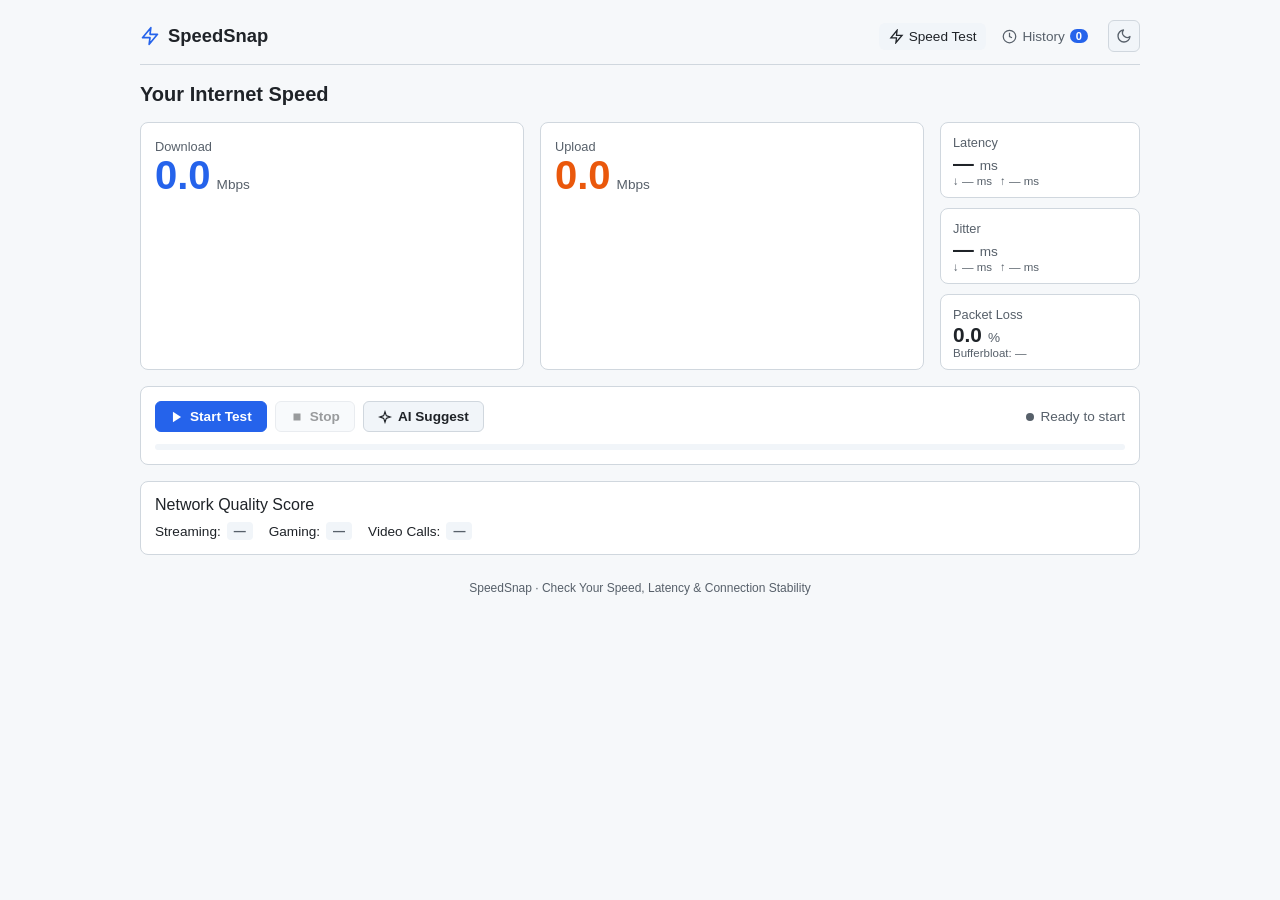
<file: index.html>
<!DOCTYPE html>
<html lang="en">
  <head>
    <meta charset="UTF-8">
    <meta name="viewport" content="width=device-width, initial-scale=1.0">
    <meta name="description" content="SpeedSnap — Cloudflare-style Internet Speed and Network Quality Test">
    <title>SpeedSnap — Internet Speed Test</title>
    <link rel="preconnect" href="https://fonts.googleapis.com">
    <link rel="preconnect" href="https://fonts.gstatic.com" crossorigin>
    <link href="https://fonts.googleapis.com/css2?family=Inter:wght@400;500;600;700;800&display=swap" rel="stylesheet">
    <link rel="stylesheet" href="css/style.css">
    <script src="js/theme.js"></script>
  </head>
  <body>
    <div class="app-container">
      <header class="navbar">
        <div class="brand">
          <svg class="brand-icon" viewBox="0 0 24 24" fill="none" stroke="currentColor" stroke-width="2" stroke-linecap="round" stroke-linejoin="round">
            <polygon points="13 2 3 14 12 14 11 22 21 10 12 10 13 2" />
          </svg>
          <span class="brand-title">SpeedSnap</span>
        </div>
        <div class="nav-right">
          <nav class="nav-links">
            <a href="index.html" class="nav-link active">
              <svg viewBox="0 0 24 24" width="15" height="15" fill="none" stroke="currentColor" stroke-width="2">
                <polygon points="13 2 3 14 12 14 11 22 21 10 12 10 13 2" />
              </svg>
              <span>Speed Test</span>
            </a>
            <a href="history.html" class="nav-link">
              <svg viewBox="0 0 24 24" width="15" height="15" fill="none" stroke="currentColor" stroke-width="2">
                <circle cx="12" cy="12" r="10"></circle>
                <polyline points="12 6 12 12 16 14"></polyline>
              </svg>
              <span>History</span>
              <span id="navHistoryCount" class="nav-count-badge">0</span>
            </a>
          </nav>
          <button id="themeToggleBtn" class="theme-toggle-btn" aria-label="Toggle Theme" title="Toggle Theme"></button>
        </div>
      </header>

      <main class="main-content">
        <div class="title-heading">
          <h1>Your Internet Speed</h1>
        </div>

        <section class="metrics-grid">
          <div class="metric-column download-column">
            <div class="metric-header">
              <span class="metric-label">Download</span>
              <div class="metric-value-row">
                <span id="downloadSpeed" class="primary-number">0.0</span>
                <span class="metric-unit">Mbps</span>
              </div>
            </div>
            <div class="canvas-container">
              <canvas id="downloadCanvas"></canvas>
            </div>
          </div>

          <div class="metric-column upload-column">
            <div class="metric-header">
              <span class="metric-label">Upload</span>
              <div class="metric-value-row">
                <span id="uploadSpeed" class="primary-number">0.0</span>
                <span class="metric-unit">Mbps</span>
              </div>
            </div>
            <div class="canvas-container">
              <canvas id="uploadCanvas"></canvas>
            </div>
          </div>

          <div class="stats-column">
            <div class="stat-card">
              <span class="stat-label">Latency</span>
              <div class="stat-value-row">
                <span id="latencyValue">—</span>
                <span class="stat-unit">ms</span>
              </div>
              <div class="stat-range-row">
                <span id="latencyMin">↓ — ms</span>
                <span id="latencyMax">↑ — ms</span>
              </div>
            </div>

            <div class="stat-card">
              <span class="stat-label">Jitter</span>
              <div class="stat-value-row">
                <span id="jitterValue">—</span>
                <span class="stat-unit">ms</span>
              </div>
              <div class="stat-range-row">
                <span id="jitterMin">↓ — ms</span>
                <span id="jitterMax">↑ — ms</span>
              </div>
            </div>

            <div class="stat-card">
              <span class="stat-label">Packet Loss</span>
              <div class="stat-value-row">
                <span id="packetLossValue">0.0</span>
                <span class="stat-unit">%</span>
              </div>
              <div class="stat-range-row">
                <span id="bufferbloatSummary">Bufferbloat: —</span>
              </div>
            </div>
          </div>
        </section>

        <section class="control-panel">
          <div class="button-group">
            <button id="startButton" class="action-button primary-action">
              <svg viewBox="0 0 24 24" width="14" height="14" fill="currentColor">
                <polygon points="5 3 19 12 5 21 5 3"/>
              </svg>
              Start Test
            </button>
            <button id="stopButton" class="action-button secondary-action" disabled>
              <svg viewBox="0 0 24 24" width="14" height="14" fill="currentColor">
                <rect x="6" y="6" width="12" height="12"/>
              </svg>
              Stop
            </button>
            <button id="aiSuggestButton" class="action-button ai-suggest-btn" title="Get AI network suggestions">
              <svg viewBox="0 0 24 24" width="14" height="14" fill="none" stroke="currentColor" stroke-width="2">
                <path d="m12 3-1.9 5.8a2 2 0 0 1-1.3 1.3L3 12l5.8 1.9a2 2 0 0 1 1.3 1.3L12 21l1.9-5.8a2 2 0 0 1 1.3-1.3L21 12l-5.8-1.9a2 2 0 0 1-1.3-1.3L12 3z"/>
              </svg>
              <span>AI Suggest</span>
            </button>
            <div class="status-indicator">
              <span id="statusPulseDot" class="pulse-dot"></span>
              <span id="statusPhaseText">Ready to start</span>
            </div>
          </div>
          <div class="test-progress-bar">
            <div id="progressBar" class="progress-fill"></div>
          </div>
        </section>

        <section class="quality-score-panel">
          <div class="quality-header">
            <span class="quality-title">Network Quality Score</span>
          </div>
          <div class="quality-badges-row">
            <div class="quality-item">
              <span class="quality-name">Streaming:</span>
              <span id="streamingBadge" class="quality-badge badge-idle">—</span>
            </div>
            <div class="quality-item">
              <span class="quality-name">Gaming:</span>
              <span id="gamingBadge" class="quality-badge badge-idle">—</span>
            </div>
            <div class="quality-item">
              <span class="quality-name">Video Calls:</span>
              <span id="videoChatBadge" class="quality-badge badge-idle">—</span>
            </div>
          </div>
        </section>

        <footer class="app-footer">
          <div>SpeedSnap · Check Your Speed, Latency & Connection Stability</div>
        </footer>
      </main>
    </div>

    <!-- AI Diagnostic Modal -->
    <div id="aiModalBackdrop" class="ai-modal-backdrop">
      <div class="ai-modal-card">
        <div class="ai-modal-header">
          <div>
            <div class="ai-modal-title">Network Suggestions</div>
            <div class="ai-modal-subtitle">AI analysis based on your test results</div>
          </div>
          <div class="ai-modal-actions">
            <button id="configAiKeyBtn" class="ai-action-btn" title="API Key Settings">⚙️ Key</button>
            <button id="copyAiAdviceBtn" class="ai-action-btn">Copy</button>
            <button id="closeAiModalBtn" class="ai-close-btn">&times;</button>
          </div>
        </div>
        <div id="aiKeyConfigBar" class="ai-key-config-bar" style="display: none;">
          <div class="ai-key-config-row">
            <input type="password" id="geminiApiKeyInput" class="ai-key-input" placeholder="Paste your Gemini API key (AIzaSy...)" autocomplete="off" />
            <select id="geminiModelSelect" class="ai-model-select" title="Gemini Model">
              <option value="gemini-2.5-flash">Gemini 2.5 Flash</option>
              <option value="gemini-3.1-flash-lite" selected>Gemini 3.1 Flash-Lite</option>
              <option value="gemini-2.5-flash-lite">Gemini 2.5 Flash-Lite</option>
            </select>
            <button id="saveAiKeyBtn" class="action-button primary-action" style="padding:6px 14px;font-size:0.8rem;">Save</button>
          </div>
          <div class="ai-key-hint">
            <span>Saved in browser localStorage.</span>
            <span>·</span>
            <a href="https://aistudio.google.com/app/apikey" target="_blank" rel="noopener">Get free API key &rarr;</a>
          </div>
        </div>
        <div id="aiTelemetryStrip" class="ai-metrics-snapshot"></div>
        <div id="aiModalContent" class="ai-modal-content"></div>
      </div>
    </div>

    <script src="js/config.js"></script>
    <script src="js/db.js"></script>
    <script src="js/gemini.js"></script>
    <script src="js/charts.js"></script>
    <script src="js/script.js"></script>
  </body>
</html>
</file>
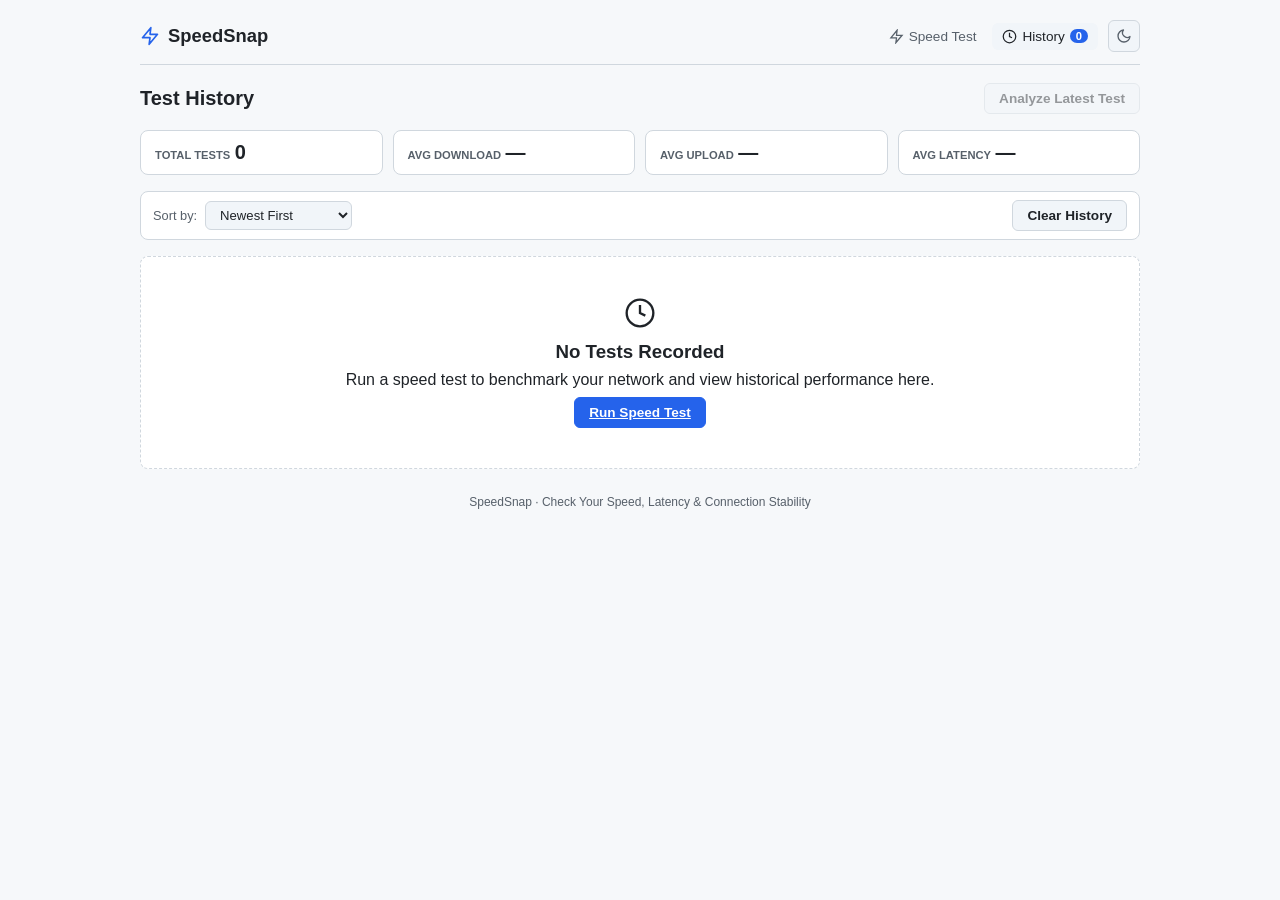
<file: history.html>
<!DOCTYPE html>
<html lang="en">
  <head>
    <meta charset="UTF-8">
    <meta name="viewport" content="width=device-width, initial-scale=1.0">
    <meta name="description" content="SpeedSnap History — View your past internet speed benchmarks and AI-powered network optimization suggestions">
    <title>SpeedSnap — Test History & AI Diagnostics</title>
    <link rel="preconnect" href="https://fonts.googleapis.com">
    <link rel="preconnect" href="https://fonts.gstatic.com" crossorigin>
    <link href="https://fonts.googleapis.com/css2?family=Inter:wght@400;500;600;700;800&display=swap" rel="stylesheet">
    <link rel="stylesheet" href="css/style.css">
    <script src="js/theme.js"></script>
  </head>
  <body>
    <div class="app-container">
      <header class="navbar">
        <div class="brand">
          <svg class="brand-icon" viewBox="0 0 24 24" fill="none" stroke="currentColor" stroke-width="2" stroke-linecap="round" stroke-linejoin="round">
            <polygon points="13 2 3 14 12 14 11 22 21 10 12 10 13 2" />
          </svg>
          <span class="brand-title">SpeedSnap</span>
        </div>
        <div class="nav-right">
          <nav class="nav-links">
            <a href="index.html" class="nav-link">
              <svg viewBox="0 0 24 24" width="15" height="15" fill="none" stroke="currentColor" stroke-width="2">
                <polygon points="13 2 3 14 12 14 11 22 21 10 12 10 13 2" />
              </svg>
              <span>Speed Test</span>
            </a>
            <a href="history.html" class="nav-link active">
              <svg viewBox="0 0 24 24" width="15" height="15" fill="none" stroke="currentColor" stroke-width="2">
                <circle cx="12" cy="12" r="10"></circle>
                <polyline points="12 6 12 12 16 14"></polyline>
              </svg>
              <span>History</span>
              <span id="navHistoryCount" class="nav-count-badge">0</span>
            </a>
          </nav>
          <button id="themeToggleBtn" class="theme-toggle-btn" aria-label="Toggle Theme" title="Toggle Theme"></button>
        </div>
      </header>

      <main class="main-content">
        <div class="history-page-header">
          <div>
            <h1>Test History</h1>
          </div>
          <button id="globalAiSuggestBtn" class="action-button ai-suggest-btn" title="Analyze latest test with AI">
            <span>Analyze Latest Test</span>
          </button>
        </div>

        <!-- Summary Statistics Row -->
        <section class="history-stats-grid">
          <div class="history-stat-card">
            <span class="stat-card-label">Total Tests</span>
            <span id="statTotalTests" class="stat-card-number">0</span>
          </div>
          <div class="history-stat-card">
            <span class="stat-card-label">Avg Download</span>
            <span id="statAvgDownload" class="stat-card-number">—</span>
          </div>
          <div class="history-stat-card">
            <span class="stat-card-label">Avg Upload</span>
            <span id="statAvgUpload" class="stat-card-number">—</span>
          </div>
          <div class="history-stat-card">
            <span class="stat-card-label">Avg Latency</span>
            <span id="statAvgLatency" class="stat-card-number">—</span>
          </div>
        </section>

        <!-- History Toolbar -->
        <section class="history-toolbar">
          <div class="sort-control">
            <label for="historySortSelect" class="sort-label">Sort by:</label>
            <select id="historySortSelect" class="sort-select">
              <option value="newest" selected>Newest First</option>
              <option value="download">Fastest Download</option>
              <option value="latency">Lowest Latency</option>
              <option value="upload">Fastest Upload</option>
            </select>
          </div>
          <div class="toolbar-actions">
            <button id="clearAllHistoryBtn" class="action-button danger-action">Clear History</button>
          </div>
        </section>

        <!-- Test History Cards List -->
        <section id="historyListContainer" class="history-list-grid">
          <!-- Dynamically populated by history.js -->
        </section>

        <!-- Empty State Container -->
        <section id="emptyStateContainer" class="history-empty-state">
          <div class="empty-icon-box">
            <svg viewBox="0 0 24 24" width="32" height="32" fill="none" stroke="currentColor" stroke-width="1.75">
              <circle cx="12" cy="12" r="10"></circle>
              <polyline points="12 6 12 12 16 14"></polyline>
            </svg>
          </div>
          <h3>No Tests Recorded</h3>
          <p>Run a speed test to benchmark your network and view historical performance here.</p>
          <a href="index.html" class="action-button primary-action empty-cta-btn">Run Speed Test</a>
        </section>

        <footer class="app-footer">
          <div>SpeedSnap · Check Your Speed, Latency & Connection Stability</div>
        </footer>
      </main>
    </div>

    <!-- AI Diagnostic Modal -->
    <div id="aiModalBackdrop" class="ai-modal-backdrop">
      <div class="ai-modal-card">
        <div class="ai-modal-header">
          <div>
            <div class="ai-modal-title">Network Suggestions</div>
            <div class="ai-modal-subtitle">AI analysis based on your test results</div>
          </div>
          <div class="ai-modal-actions">
            <button id="configAiKeyBtn" class="ai-action-btn" title="API Key Settings">⚙️ Key</button>
            <button id="copyAiAdviceBtn" class="ai-action-btn">Copy</button>
            <button id="closeAiModalBtn" class="ai-close-btn">&times;</button>
          </div>
        </div>
        <div id="aiKeyConfigBar" class="ai-key-config-bar" style="display: none;">
          <div class="ai-key-config-row">
            <input type="password" id="geminiApiKeyInput" class="ai-key-input" placeholder="Paste your Gemini API key (AIzaSy...)" autocomplete="off" />
            <select id="geminiModelSelect" class="ai-model-select" title="Gemini Model">
              <option value="gemini-2.5-flash">Gemini 2.5 Flash</option>
              <option value="gemini-3.1-flash-lite" selected>Gemini 3.1 Flash-Lite</option>
              <option value="gemini-2.5-flash-lite">Gemini 2.5 Flash-Lite</option>
            </select>
            <button id="saveAiKeyBtn" class="action-button primary-action" style="padding:6px 14px;font-size:0.8rem;">Save</button>
          </div>
          <div class="ai-key-hint">
            <span>Saved in browser localStorage.</span>
            <span>·</span>
            <a href="https://aistudio.google.com/app/apikey" target="_blank" rel="noopener">Get free API key &rarr;</a>
          </div>
        </div>
        <div id="aiTelemetryStrip" class="ai-metrics-snapshot"></div>
        <div id="aiModalContent" class="ai-modal-content"></div>
      </div>
    </div>

    <!-- Scripts -->
    <script src="js/config.js"></script>
    <script src="js/db.js"></script>
    <script src="js/gemini.js"></script>
    <script src="js/history.js"></script>
  </body>
</html>
</file>
<file: css/style.css>
/* SpeedSnap — Minimal Stylesheet */

:root {
  --bg: #f6f8fa;
  --card: #ffffff;
  --card-alt: #f1f5f9;
  --border: #d0d7de;
  --text: #1f2328;
  --muted: #57606a;
  --blue: #2563eb;
  --green: #16a34a;
  --orange: #ea580c;
  --red: #dc2626;
  --yellow: #ca8a04;
}

[data-theme="dark"] {
  --bg: #0f1218;
  --card: #171b22;
  --card-alt: #21262d;
  --border: #30363d;
  --text: #f0f6fc;
  --muted: #8b949e;
  --blue: #3b82f6;
  --green: #22c55e;
  --orange: #f97316;
  --red: #ef4444;
  --yellow: #eab308;
}

* {
  box-sizing: border-box;
  margin: 0;
  padding: 0;
}

body {
  background: var(--bg);
  color: var(--text);
  font-family: -apple-system, BlinkMacSystemFont, "Segoe UI", Roboto, sans-serif;
  min-height: 100vh;
  display: flex;
  justify-content: center;
  padding: 20px;
}

.app-container {
  width: 100%;
  max-width: 1000px;
  display: flex;
  flex-direction: column;
  gap: 18px;
}

/* Navbar */
.navbar {
  display: flex;
  justify-content: space-between;
  align-items: center;
  border-bottom: 1px solid var(--border);
  padding-bottom: 12px;
}

.brand {
  display: flex;
  align-items: center;
  gap: 8px;
  font-weight: 700;
  font-size: 1.15rem;
}

.brand-icon {
  width: 20px;
  height: 20px;
  color: var(--blue);
}

.nav-right {
  display: flex;
  align-items: center;
  gap: 10px;
}

.nav-links {
  display: flex;
  gap: 6px;
}

.nav-link {
  display: inline-flex;
  align-items: center;
  gap: 5px;
  padding: 6px 10px;
  font-size: 0.85rem;
  color: var(--muted);
  text-decoration: none;
  border-radius: 6px;
}

.nav-link:hover,
.nav-link.active {
  color: var(--text);
  background: var(--card-alt);
}

.nav-count-badge {
  background: var(--blue);
  color: #fff;
  font-size: 0.7rem;
  font-weight: 700;
  padding: 1px 6px;
  border-radius: 10px;
}

.theme-toggle-btn {
  width: 32px;
  height: 32px;
  display: inline-flex;
  align-items: center;
  justify-content: center;
  background: var(--card-alt);
  border: 1px solid var(--border);
  border-radius: 6px;
  color: var(--muted);
  cursor: pointer;
}

.theme-toggle-btn:hover {
  color: var(--text);
  border-color: var(--muted);
}

/* Common Card Containers */
.main-content {
  display: flex;
  flex-direction: column;
  gap: 16px;
}

h1 {
  font-size: 1.25rem;
  font-weight: 700;
}

.metric-column,
.stat-card,
.control-panel,
.quality-score-panel,
.history-stat-card,
.history-card,
.history-toolbar {
  background: var(--card);
  border: 1px solid var(--border);
  border-radius: 8px;
  padding: 14px;
}

/* Metrics Grid */
.metrics-grid {
  display: grid;
  grid-template-columns: 1fr 1fr 200px;
  gap: 16px;
}

.metric-column {
  display: flex;
  flex-direction: column;
  gap: 6px;
}

.metric-label,
.stat-label {
  font-size: 0.8rem;
  color: var(--muted);
}

.metric-value-row,
.stat-value-row {
  display: flex;
  align-items: baseline;
  gap: 6px;
}

.primary-number {
  font-size: 2.5rem;
  font-weight: 700;
  font-feature-settings: "tnum";
  line-height: 1;
}

.download-column .primary-number {
  color: var(--blue);
}

.upload-column .primary-number {
  color: var(--orange);
}

.metric-unit,
.stat-unit {
  font-size: 0.85rem;
  color: var(--muted);
}

.canvas-container {
  width: 100%;
  height: 80px;
  margin-top: 4px;
}

canvas {
  width: 100% !important;
  height: 100% !important;
  display: block;
}

/* Stats Column */
.stats-column {
  display: flex;
  flex-direction: column;
  gap: 10px;
}

.stat-card {
  padding: 10px 12px;
}

.stat-value-row span:first-child {
  font-size: 1.3rem;
  font-weight: 700;
  font-feature-settings: "tnum";
}

.stat-range-row {
  font-size: 0.72rem;
  color: var(--muted);
  display: flex;
  gap: 8px;
}

/* Control Panel & Progress Bar (Solid Blue) */
.control-panel {
  display: flex;
  flex-direction: column;
  gap: 12px;
}

.button-group {
  display: flex;
  align-items: center;
  gap: 8px;
  flex-wrap: wrap;
}

.action-button {
  background: var(--card-alt);
  border: 1px solid var(--border);
  color: var(--text);
  border-radius: 6px;
  padding: 7px 14px;
  font-size: 0.85rem;
  font-weight: 600;
  cursor: pointer;
  display: inline-flex;
  align-items: center;
  gap: 6px;
}

.action-button:hover:not(:disabled) {
  border-color: var(--muted);
}

.action-button:disabled {
  opacity: 0.45;
  cursor: not-allowed;
}

.primary-action {
  background: var(--blue);
  border-color: var(--blue);
  color: #fff;
}

.status-indicator {
  display: flex;
  align-items: center;
  gap: 6px;
  font-size: 0.85rem;
  color: var(--muted);
  margin-left: auto;
}

.pulse-dot {
  width: 8px;
  height: 8px;
  border-radius: 50%;
  background: var(--muted);
}

.pulse-dot.active {
  background: var(--green);
}

/* Single Color Blue Progress Bar */
.test-progress-bar {
  width: 100%;
  height: 6px;
  background: var(--card-alt);
  border-radius: 3px;
  overflow: hidden;
}

.progress-fill {
  height: 100%;
  width: 0%;
  background: var(--blue);
  transition: width 0.2s ease;
}

/* Quality Score Panel */
.quality-score-panel {
  display: flex;
  flex-direction: column;
  gap: 8px;
}

.quality-badges-row {
  display: flex;
  gap: 16px;
  flex-wrap: wrap;
}

.quality-item {
  display: flex;
  align-items: center;
  gap: 6px;
  font-size: 0.85rem;
}

.quality-badge {
  font-size: 0.75rem;
  font-weight: 600;
  padding: 2px 7px;
  border-radius: 4px;
  background: var(--card-alt);
  color: var(--muted);
}

.badge-great {
  background: rgba(34, 197, 94, 0.15);
  color: var(--green);
}

.badge-good {
  background: rgba(59, 130, 246, 0.15);
  color: var(--blue);
}

.badge-fair {
  background: rgba(234, 179, 8, 0.15);
  color: var(--yellow);
}

.badge-poor {
  background: rgba(239, 68, 68, 0.15);
  color: var(--red);
}

/* History Page */
.history-page-header {
  display: flex;
  justify-content: space-between;
  align-items: center;
  gap: 10px;
}

.history-stats-grid {
  display: grid;
  grid-template-columns: repeat(4, 1fr);
  gap: 10px;
}

.history-stat-card {
  padding: 10px 14px;
}

.stat-card-label {
  font-size: 0.7rem;
  color: var(--muted);
  text-transform: uppercase;
  font-weight: 600;
}

.stat-card-number {
  font-size: 1.25rem;
  font-weight: 700;
  font-feature-settings: "tnum";
}

.history-toolbar {
  display: flex;
  justify-content: space-between;
  align-items: center;
  gap: 10px;
  padding: 8px 12px;
  flex-wrap: wrap;
}

.sort-control {
  display: flex;
  align-items: center;
  gap: 8px;
}

.sort-label {
  font-size: 0.8rem;
  color: var(--muted);
}

.sort-select {
  background: var(--card-alt);
  border: 1px solid var(--border);
  border-radius: 6px;
  padding: 5px 10px;
  color: var(--text);
  font-size: 0.82rem;
  outline: none;
  cursor: pointer;
}

.sort-select:hover {
  border-color: var(--muted);
}

.history-list-grid {
  display: flex;
  flex-direction: column;
  gap: 10px;
}

.history-card-header {
  display: flex;
  justify-content: space-between;
  align-items: center;
  margin-bottom: 8px;
  font-size: 0.75rem;
  color: var(--muted);
}

.history-card-actions {
  display: flex;
  gap: 6px;
}

.nav-action-btn,
.history-delete-btn {
  background: var(--card-alt);
  border: 1px solid var(--border);
  color: var(--text);
  border-radius: 4px;
  padding: 2px 7px;
  font-size: 0.75rem;
  cursor: pointer;
}

.history-delete-btn {
  color: var(--red);
}

.history-metrics-row {
  display: grid;
  grid-template-columns: repeat(4, 1fr);
  gap: 8px;
}

.history-metric-box {
  background: var(--card-alt);
  border-radius: 4px;
  padding: 6px 10px;
  display: flex;
  flex-direction: column;
  gap: 2px;
}

.history-metric-label {
  font-size: 0.7rem;
  color: var(--muted);
}

.history-metric-val {
  font-size: 0.9rem;
  font-weight: 700;
}

.val-unit {
  font-size: 0.7rem;
  font-weight: 400;
  color: var(--muted);
}

.history-empty-state {
  text-align: center;
  padding: 40px 20px;
  background: var(--card);
  border: 1px dashed var(--border);
  border-radius: 8px;
  display: flex;
  flex-direction: column;
  align-items: center;
  gap: 8px;
}

/* AI Modal */
.ai-modal-backdrop {
  position: fixed;
  inset: 0;
  background: rgba(0, 0, 0, 0.6);
  display: none;
  align-items: center;
  justify-content: center;
  padding: 16px;
  z-index: 100;
}

.ai-modal-backdrop.active {
  display: flex;
}

.ai-modal-card {
  width: 100%;
  max-width: 600px;
  max-height: 85vh;
  background: var(--card);
  border: 1px solid var(--border);
  border-radius: 8px;
  display: flex;
  flex-direction: column;
  overflow: hidden;
}

.ai-modal-header {
  padding: 12px 16px;
  display: flex;
  justify-content: space-between;
  align-items: center;
  border-bottom: 1px solid var(--border);
  background: var(--card-alt);
}

.ai-modal-title {
  font-weight: 700;
  font-size: 0.95rem;
}

.ai-modal-actions {
  display: flex;
  align-items: center;
  gap: 6px;
}

.ai-action-btn,
.ai-close-btn {
  background: var(--card);
  border: 1px solid var(--border);
  color: var(--text);
  border-radius: 4px;
  padding: 3px 8px;
  font-size: 0.75rem;
  cursor: pointer;
}

.ai-close-btn {
  font-size: 1.1rem;
  line-height: 1;
  padding: 1px 6px;
}

.ai-key-config-bar {
  padding: 8px 16px;
  background: var(--card-alt);
  border-bottom: 1px solid var(--border);
  display: flex;
  flex-direction: column;
  gap: 6px;
}

.ai-key-config-row {
  display: flex;
  gap: 6px;
}

.ai-key-input,
.ai-model-select {
  background: var(--card);
  border: 1px solid var(--border);
  border-radius: 4px;
  padding: 4px 8px;
  color: var(--text);
  font-size: 0.8rem;
}

.ai-key-input {
  flex: 1;
}

.ai-key-hint {
  font-size: 0.7rem;
  color: var(--muted);
}

.ai-key-hint a {
  color: var(--blue);
}

.ai-metrics-snapshot {
  display: flex;
  gap: 6px;
  padding: 8px 16px;
  border-bottom: 1px solid var(--border);
  overflow-x: auto;
  font-size: 0.75rem;
}

.snapshot-chip {
  background: var(--card-alt);
  padding: 2px 6px;
  border-radius: 4px;
  display: inline-flex;
  gap: 4px;
}

.ai-modal-content {
  padding: 16px;
  overflow-y: auto;
  display: flex;
  flex-direction: column;
  gap: 10px;
  font-size: 0.85rem;
  line-height: 1.5;
}

.ai-spinner {
  width: 22px;
  height: 22px;
  border: 2px solid var(--border);
  border-top-color: var(--blue);
  border-radius: 50%;
  animation: spin 0.8s linear infinite;
  margin: 20px auto;
}

@keyframes spin {
  to {
    transform: rotate(360deg);
  }
}

.ai-h3 {
  font-size: 0.9rem;
  font-weight: 700;
  color: var(--blue);
  margin-top: 4px;
}

.ai-li {
  margin-left: 16px;
}

.ai-error-box {
  background: var(--card-alt);
  border: 1px solid var(--border);
  padding: 12px;
  border-radius: 6px;
  display: flex;
  flex-direction: column;
  gap: 6px;
}

.ai-quota-badge {
  padding: 6px 10px;
  background: var(--card-alt);
  border: 1px solid var(--border);
  border-radius: 4px;
  font-size: 0.75rem;
}

/* Footer */
.app-footer {
  text-align: center;
  font-size: 0.75rem;
  color: var(--muted);
  padding: 10px 0;
}

/* Responsive Layout */
@media (max-width: 900px) {
  .metrics-grid {
    grid-template-columns: 1fr 1fr;
  }

  .stats-column {
    grid-column: span 2;
    display: grid;
    grid-template-columns: repeat(3, 1fr);
    gap: 10px;
  }

  .history-stats-grid,
  .history-metrics-row {
    grid-template-columns: repeat(2, 1fr);
  }
}

@media (max-width: 600px) {
  .metrics-grid {
    grid-template-columns: 1fr;
  }

  .stats-column {
    grid-column: span 1;
    grid-template-columns: 1fr;
  }

  .history-stats-grid,
  .history-metrics-row {
    grid-template-columns: 1fr;
  }

  .quality-badges-row {
    flex-direction: column;
    gap: 6px;
  }

  .status-indicator {
    margin-left: 0;
  }

  .sort-control {
    width: 100%;
    justify-content: space-between;
  }

  .sort-select {
    flex: 1;
  }
}
</file>
